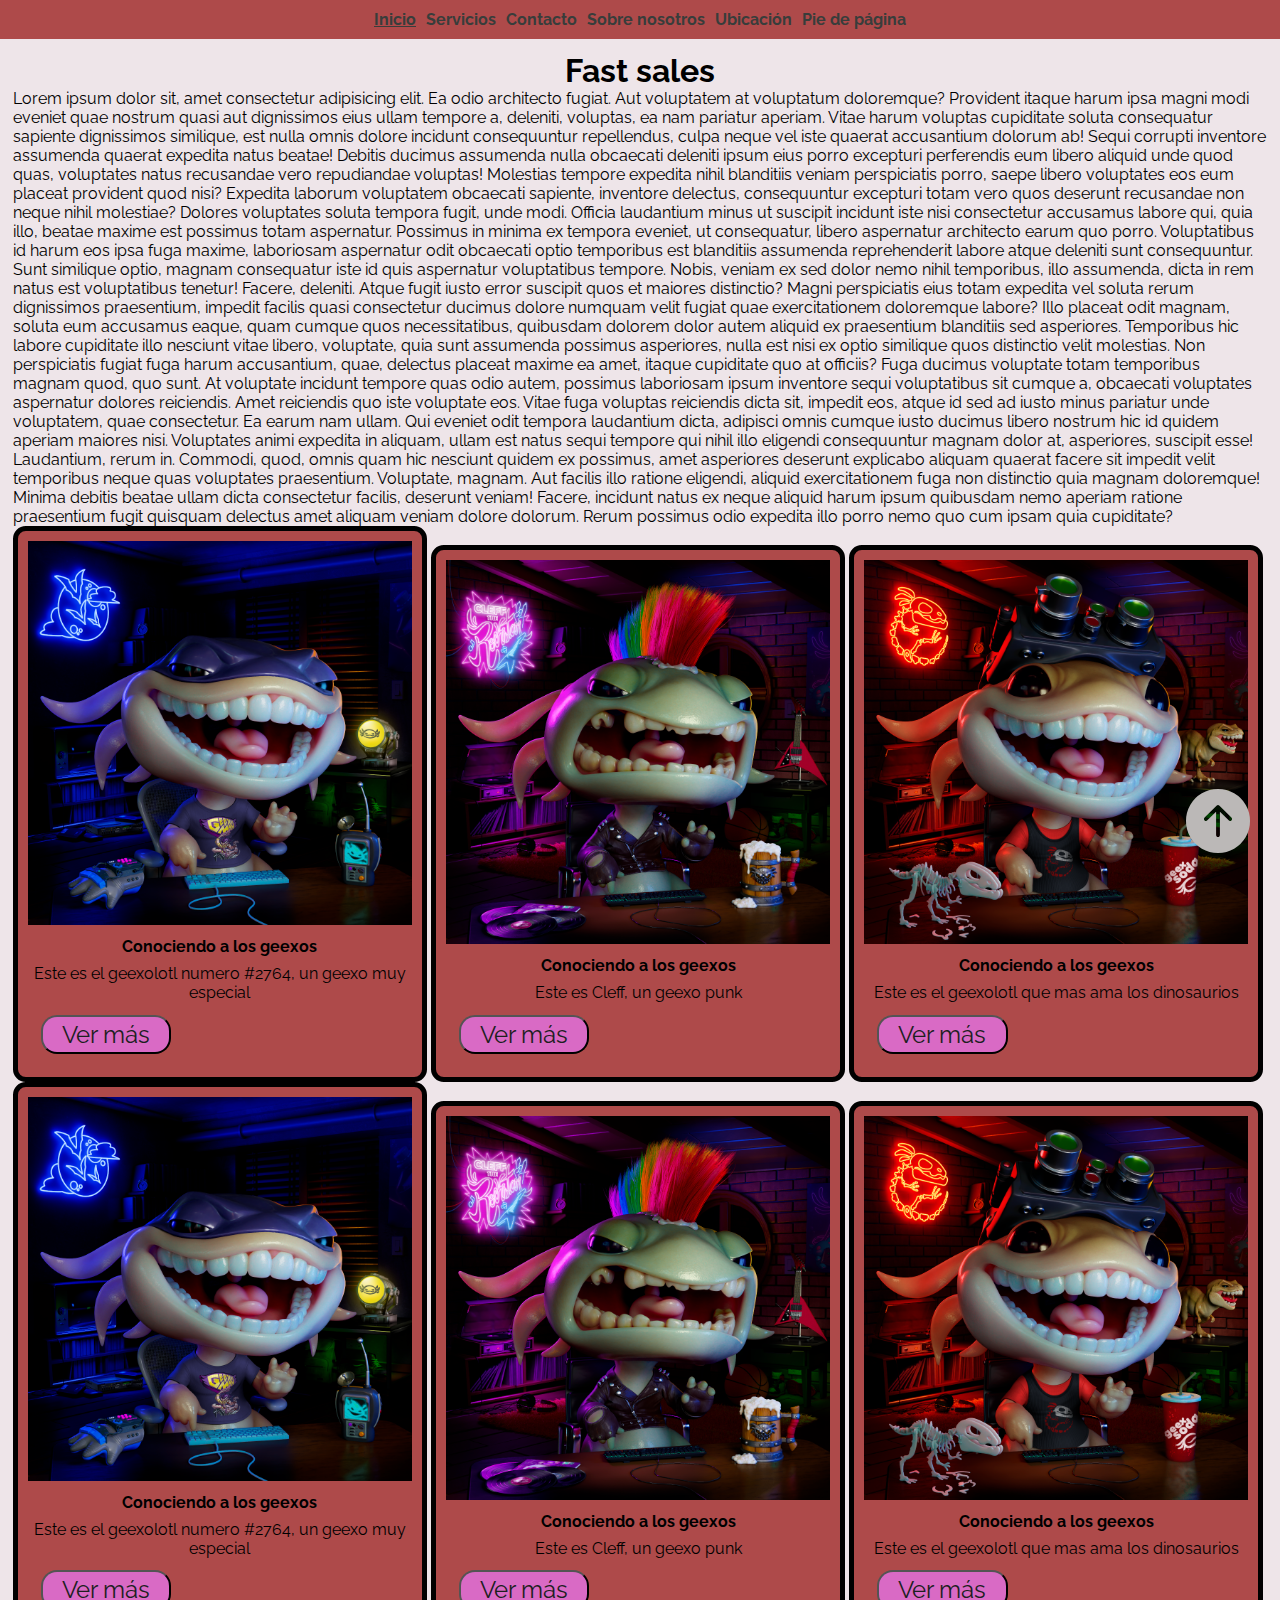
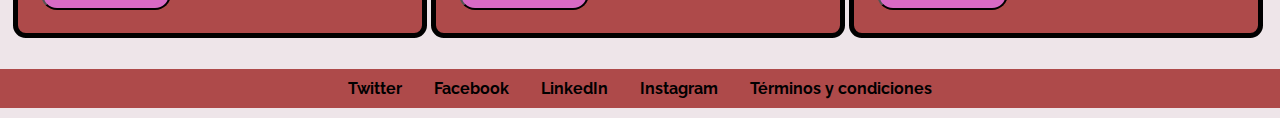
<file: index.html>
<!DOCTYPE html>
<html lang="en">
<head>
    <meta charset="UTF-8">
    <meta name="viewport" content="width=device-width, initial-scale=1.0">
    <title>PreEntrega2Mezzamico</title>
    <link rel="stylesheet" href="/styles/style.css">
    <link rel="shortcut icon" href="./img/58c1b6deba637cdbd478eebd37e90db3.png" type="image/x-icon">
    <link rel="stylesheet" href="https://cdn.jsdelivr.net/npm/bootstrap-icons@1.10.5/font/bootstrap-icons.css">
</head>

<body>
    <header class="cabecera">
        <nav class="menu">
        
            <ul class="menu__ul" >
                <li class="menu__item active"><a href="index.html">Inicio</a></li>
                <li class="menu__item"><a href="./pages/servicios.html">Servicios</a></li>
                <li class="menu__item"><a href="./pages/contacto.html">Contacto</a></li>
                <li class="menu__item"><a href="./pages/sobre-nosotros.html">Sobre nosotros</a></li>
                <li class="menu__item"><a href="./pages/ubicacion.html">Ubicación</a></li>
                <li class="menu__item"><a href="#pie-de-pagina">Pie de página</a></li>
            </ul>
        </nav>
    </header>

<main>
    <div>
        <h1>Fast sales</h1> 
    </div>
    <section>
        <div>
            <p>Lorem ipsum dolor sit, amet consectetur adipisicing elit. Ea odio architecto fugiat. Aut voluptatem at voluptatum doloremque? Provident itaque harum ipsa magni modi eveniet quae nostrum quasi aut dignissimos eius ullam tempore a, deleniti, voluptas, ea nam pariatur aperiam. Vitae harum voluptas cupiditate soluta consequatur sapiente dignissimos similique, est nulla omnis dolore incidunt consequuntur repellendus, culpa neque vel iste quaerat accusantium dolorum ab! Sequi corrupti inventore assumenda quaerat expedita natus beatae! Debitis ducimus assumenda nulla obcaecati deleniti ipsum eius porro excepturi perferendis eum libero aliquid unde quod quas, voluptates natus recusandae vero repudiandae voluptas! Molestias tempore expedita nihil blanditiis veniam perspiciatis porro, saepe libero voluptates eos eum placeat provident quod nisi? Expedita laborum voluptatem obcaecati sapiente, inventore delectus, consequuntur excepturi totam vero quos deserunt recusandae non neque nihil molestiae? Dolores voluptates soluta tempora fugit, unde modi. Officia laudantium minus ut suscipit incidunt iste nisi consectetur accusamus labore qui, quia illo, beatae maxime est possimus totam aspernatur. Possimus in minima ex tempora eveniet, ut consequatur, libero aspernatur architecto earum quo porro. Voluptatibus id harum eos ipsa fuga maxime, laboriosam aspernatur odit obcaecati optio temporibus est blanditiis assumenda reprehenderit labore atque deleniti sunt consequuntur. Sunt similique optio, magnam consequatur iste id quis aspernatur voluptatibus tempore. Nobis, veniam ex sed dolor nemo nihil temporibus, illo assumenda, dicta in rem natus est voluptatibus tenetur! Facere, deleniti. Atque fugit iusto error suscipit quos et maiores distinctio? Magni perspiciatis eius totam expedita vel soluta rerum dignissimos praesentium, impedit facilis quasi consectetur ducimus dolore numquam velit fugiat quae exercitationem doloremque labore? Illo placeat odit magnam, soluta eum accusamus eaque, quam cumque quos necessitatibus, quibusdam dolorem dolor autem aliquid ex praesentium blanditiis sed asperiores. Temporibus hic labore cupiditate illo nesciunt vitae libero, voluptate, quia sunt assumenda possimus asperiores, nulla est nisi ex optio similique quos distinctio velit molestias. Non perspiciatis fugiat fuga harum accusantium, quae, delectus placeat maxime ea amet, itaque cupiditate quo at officiis? Fuga ducimus voluptate totam temporibus magnam quod, quo sunt. At voluptate incidunt tempore quas odio autem, possimus laboriosam ipsum inventore sequi voluptatibus sit cumque a, obcaecati voluptates aspernatur dolores reiciendis. Amet reiciendis quo iste voluptate eos. Vitae fuga voluptas reiciendis dicta sit, impedit eos, atque id sed ad iusto minus pariatur unde voluptatem, quae consectetur. Ea earum nam ullam. Qui eveniet odit tempora laudantium dicta, adipisci omnis cumque iusto ducimus libero nostrum hic id quidem aperiam maiores nisi. Voluptates animi expedita in aliquam, ullam est natus sequi tempore qui nihil illo eligendi consequuntur magnam dolor at, asperiores, suscipit esse! Laudantium, rerum in. Commodi, quod, omnis quam hic nesciunt quidem ex possimus, amet asperiores deserunt explicabo aliquam quaerat facere sit impedit velit temporibus neque quas voluptates praesentium. Voluptate, magnam. Aut facilis illo ratione eligendi, aliquid exercitationem fuga non distinctio quia magnam doloremque! Minima debitis beatae ullam dicta consectetur facilis, deserunt veniam! Facere, incidunt natus ex neque aliquid harum ipsum quibusdam nemo aperiam ratione praesentium fugit quisquam delectus amet aliquam veniam dolore dolorum. Rerum possimus odio expedita illo porro nemo quo cum ipsam quia cupiditate?</p>
        </div>
    
        <div class="caja1">
            <img src="./img/2764 Nocturnal Geexo.png" alt="Nocturnal" width="50%" class="caja1_img">
            <h4 class="caja1_titulo">Conociendo a los geexos</h4>
            <p class="caja1_p">Este es el geexolotl numero #2764, un geexo muy especial</p>
            <button class="caja1_boton"><a href="./pages/sobre-nosotros.html">Ver más</a></button>
        </div>

        <div class="caja1">
            <img src="./img/cleff.png" alt="Nocturnal" width="50%" class="caja1_img">
            <h4 class="caja1_titulo">Conociendo a los geexos</h4>
            <p class="caja1_p">Este es Cleff, un geexo punk</p>
            <button class="caja1_boton"><a href="./pages/sobre-nosotros.html">Ver más</a></button>
        </div>

        <div class="caja1">
            <img src="./img/jurassic.png" alt="Nocturnal" width="50%" class="caja1_img">
            <h4 class="caja1_titulo">Conociendo a los geexos</h4>
            <p class="caja1_p">Este es el geexolotl que mas ama los dinosaurios</p>
            <button class="caja1_boton"><a href="./pages/sobre-nosotros.html">Ver más</a></button>
        </div>
        <div class="caja1">
            <img src="./img/2764 Nocturnal Geexo.png" alt="Nocturnal" width="50%" class="caja1_img">
            <h4 class="caja1_titulo">Conociendo a los geexos</h4>
            <p class="caja1_p">Este es el geexolotl numero #2764, un geexo muy especial</p>
            <button class="caja1_boton"><a href="./pages/sobre-nosotros.html">Ver más</a></button>
        </div>

        <div class="caja1">
            <img src="./img/cleff.png" alt="Nocturnal" width="50%" class="caja1_img">
            <h4 class="caja1_titulo">Conociendo a los geexos</h4>
            <p class="caja1_p">Este es Cleff, un geexo punk</p>
            <button class="caja1_boton"><a href="./pages/sobre-nosotros.html">Ver más</a></button>
        </div>

        <div class="caja1">
            <img src="./img/jurassic.png" alt="Nocturnal" width="50%" class="caja1_img">
            <h4 class="caja1_titulo">Conociendo a los geexos</h4>
            <p class="caja1_p">Este es el geexolotl que mas ama los dinosaurios</p>
            <button class="caja1_boton"><a href="./pages/sobre-nosotros.html">Ver más</a></button>
        </div>
    </section>

    <a href="#top"><i class="bi bi-arrow-up-circle-fill wppArriba"></i></a>
    <br>
    
    
</main>        
<footer class="footer" id="pie-de-pagina">
    <ul class="footerList" >
        <li><a href="https://twitter.com/home" target="_blank">Twitter</a></li>
        <li><a href="https://www.facebook.com/" target="_blank">Facebook</a></li>
        <li><a href="https://www.linkedin.com/" target="_blank">LinkedIn</a></li>
        <li><a href="https://www.instagram.com/" target="_blank">Instagram</a></li>
        <li><a href="./pages/sobre-nosotros.html">Términos y condiciones</a></li>
    </ul>
</footer>

</body>
</html>
</file>
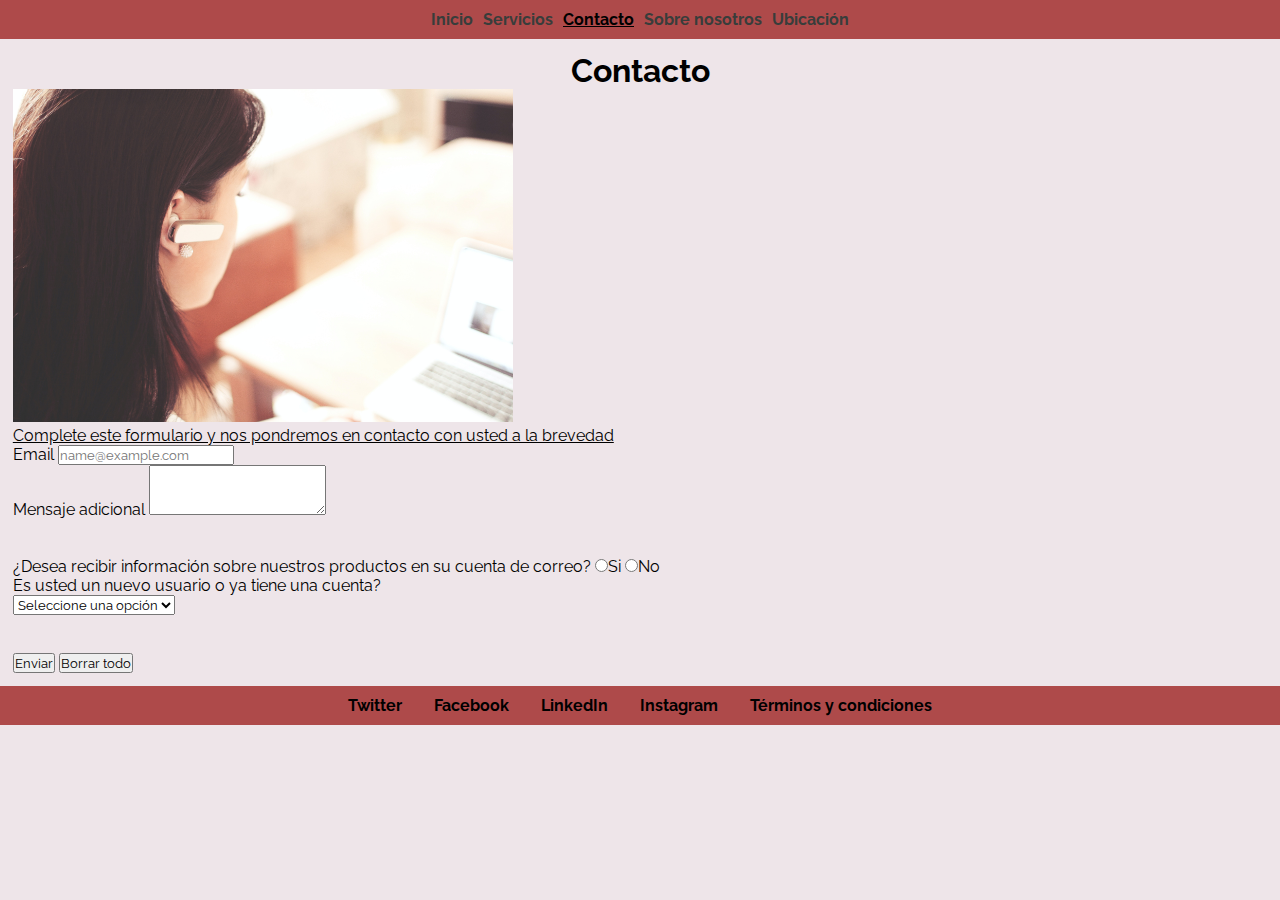
<file: pages/contacto.html>
<!DOCTYPE html>
<html lang="en">
<head>
    <meta charset="UTF-8">
    <meta name="viewport" content="width=device-width, initial-scale=1.0">
    <title>Contacto</title>
    <link rel="stylesheet" href="../styles/style.css">
    <link rel="shortcut icon" href="../img/58c1b6deba637cdbd478eebd37e90db3.png" type="image/x-icon">
</head>

<body>
    <header class="cabecera">
        
        <nav  class="menu">
            <ul class="menu__ul">
                <li class="menu__item"><a href="../index.html">Inicio</a></li>
                <li class="menu__item"><a href="servicios.html">Servicios</a></li>
                <li class="menu__item active">Contacto</li>
                <li class="menu__item"><a href="sobre-nosotros.html">Sobre nosotros</a></li>
                <li class="menu__item"><a href="ubicacion.html">Ubicación</a></li>
            </ul>
        </nav>
    </header>

    <main>
        <section>
            <article>
                <h1>
                    Contacto
                </h1>
                <img src="../img/pexels-picjumbocom-210647.jpg" alt="Contacto" width="500px">
        </article>
        </section>
        
        <section>
        
            <form>
                <div class="mb-3">
                    <p class="parrafo_form">Complete este formulario y nos pondremos en contacto con usted a la brevedad</p>
                    <label for="exampleFormControlInput1" class="form-label">Email</label>
                    <input type="email" class="form-control" id="exampleFormControlInput1" placeholder="name@example.com" required>
                </div>
                <div class="mb-3">
                    <label for="exampleFormControlTextarea1" class="form-label">Mensaje adicional</label>
                    <textarea class="form-control" id="exampleFormControlTextarea1" rows="3"></textarea>
                </div>
                <br>
                <section>
                    <br>¿Desea recibir información sobre nuestros productos en su cuenta de correo?
                    <label for="si">
                        <input type="radio" name="siono" id="si" required>Si
                    </label>
                    <label for="no">
                        <input type="radio" name="siono" id="no" required>No
                    </label>
                </section>
                <div>
                    <p>Es usted un nuevo usuario o ya tiene una cuenta?</p>
                    <select class="form-select form-select-sm" aria-label="Small select example" required>
                        <option disabled selected>Seleccione una opción</option>
                        <option value="1">Nuevo usuario</option>
                        <option value="2">Usuario existente</option>
                    </select>
                </div>
                <br>
                <br>
                <button type="submit">Enviar</button>
                <button type="reset">Borrar todo</button>
            </form>
        </section>
    </main>

    <footer class="footer">
        <ul class="footerList">
            <li><a href="https://twitter.com/home" target="_blank">Twitter</a></li>
            <li><a href="https://www.facebook.com/" target="_blank">Facebook</a></li>
            <li><a href="https://www.linkedin.com/" target="_blank">LinkedIn</a></li>
            <li><a href="https://www.instagram.com/" target="_blank">Instagram</a></li>
            <li><a href="sobre-nosotros.html">Términos y condiciones</a></li>
        </ul>
    </footer>
</body>
</html>
</file>
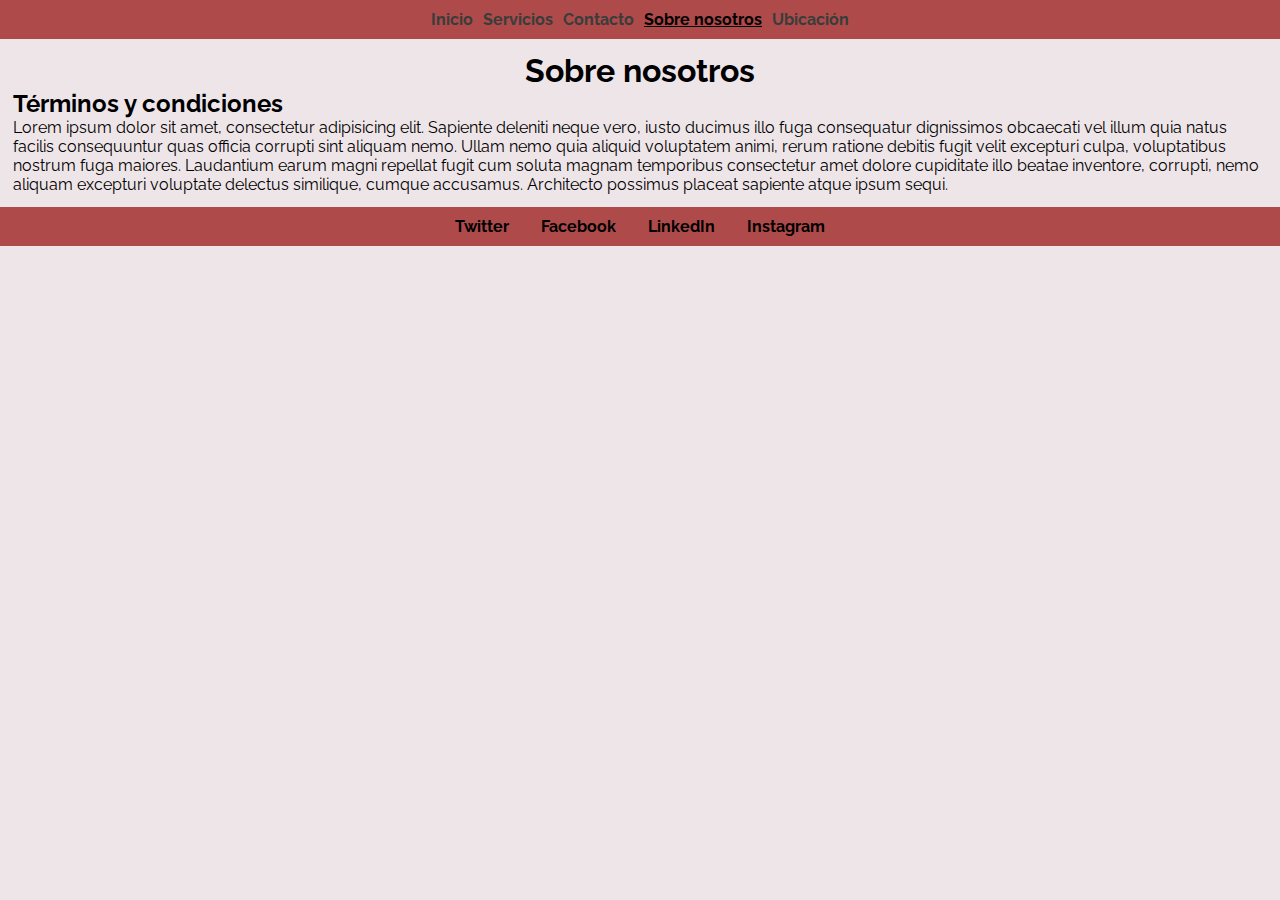
<file: pages/sobre-nosotros.html>
<!DOCTYPE html>
<html lang="en">
<head>
    <meta charset="UTF-8">
    <meta name="viewport" content="width=device-width, initial-scale=1.0">
    <title>Sobre nosotros</title>
    <link rel="stylesheet" href="../styles/style.css">
    <link rel="shortcut icon" href="../img/58c1b6deba637cdbd478eebd37e90db3.png" type="image/x-icon">
</head>

<body>
    <header class="cabecera">
        <nav class="menu">
            <ul class="menu__ul">
                <li class="menu__item"><a href="../index.html">Inicio</a></li>
                <li class="menu__item"><a href="servicios.html">Servicios</a></li>
                <li class="menu__item"><a href="contacto.html">Contacto</a></li>
                <li class="menu__item active">Sobre nosotros</li>
                <li class="menu__item"><a href="ubicacion.html">Ubicación</a></li>
            </ul>
        </nav>
    </header>

    <main>
        <section>
            <h1>
                Sobre nosotros
            </h1>
        </section>

        <section>
            <h2>Términos y condiciones</h2>
            <p>Lorem ipsum dolor sit amet, consectetur adipisicing elit. Sapiente deleniti neque vero, iusto ducimus illo fuga consequatur dignissimos obcaecati vel illum quia natus facilis consequuntur quas officia corrupti sint aliquam nemo. Ullam nemo quia aliquid voluptatem animi, rerum ratione debitis fugit velit excepturi culpa, voluptatibus nostrum fuga maiores. Laudantium earum magni repellat fugit cum soluta magnam temporibus consectetur amet dolore cupiditate illo beatae inventore, corrupti, nemo aliquam excepturi voluptate delectus similique, cumque accusamus. Architecto possimus placeat sapiente atque ipsum sequi.</p>
        </section>
    </main>

    <footer class="footer">
        <ul class="footerList">
            <li><a href="https://twitter.com/home" target="_blank">Twitter</a></li>
            <li><a href="https://www.facebook.com/" target="_blank">Facebook</a></li>
            <li><a href="https://www.linkedin.com/" target="_blank">LinkedIn</a></li>
            <li><a href="https://www.instagram.com/" target="_blank">Instagram</a></li>
        </ul>
    </footer>
</body>
</html>
</file>
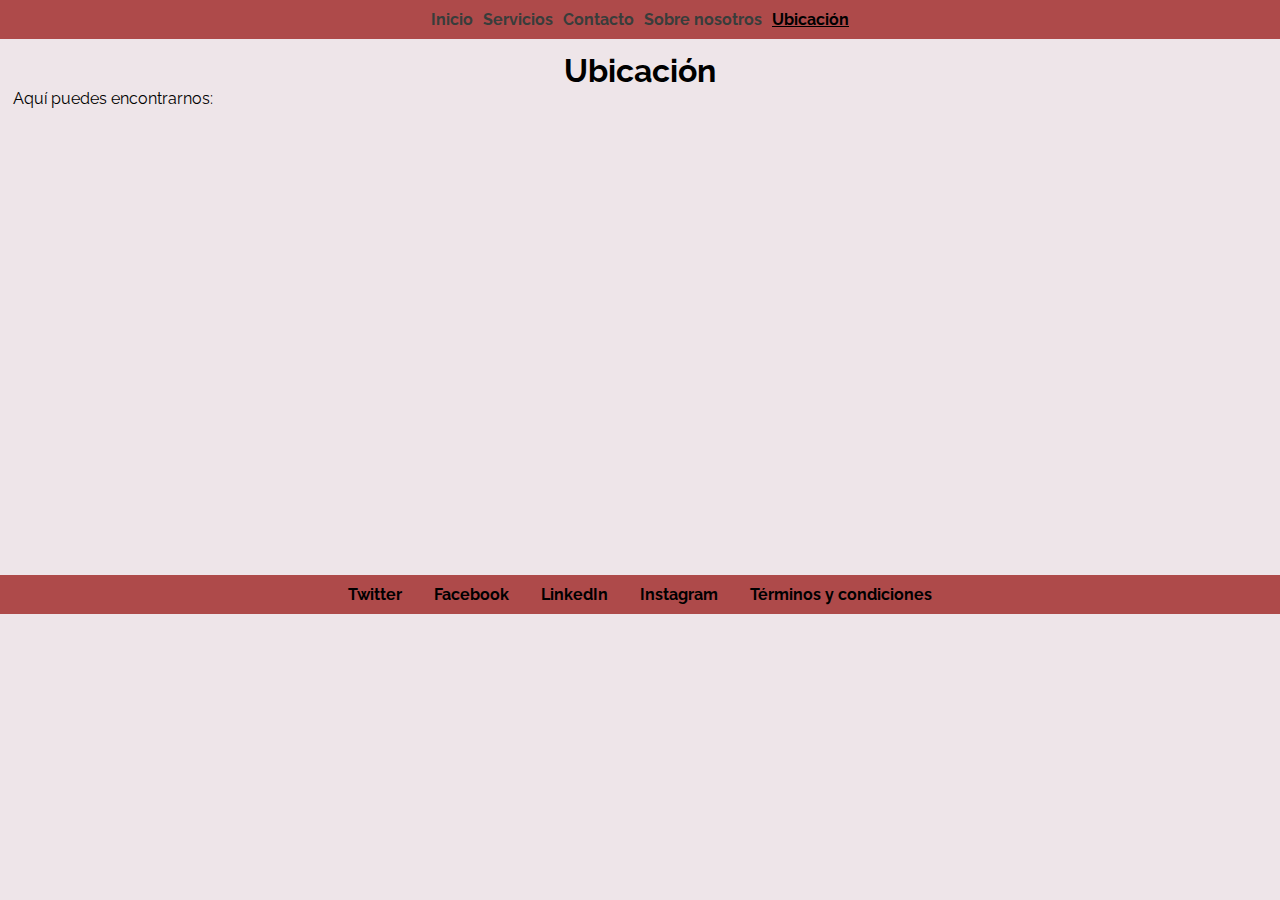
<file: pages/ubicacion.html>
<!DOCTYPE html>
<html lang="en">
<head>
    <meta charset="UTF-8">
    <meta name="viewport" content="width=device-width, initial-scale=1.0">
    <title>Ubicación</title>
    <link rel="stylesheet" href="../styles/style.css">
    <link rel="shortcut icon" href="../img/58c1b6deba637cdbd478eebd37e90db3.png" type="image/x-icon">
</head>

<body>
    <header class="cabecera">
        <nav class="menu">
            <ul class="menu__ul">
                <li class="menu__item"><a href="../index.html">Inicio</a></li>
                <li class="menu__item"><a href="servicios.html">Servicios</a></li>
                <li class="menu__item"><a href="contacto.html">Contacto</a></li>
                <li class="menu__item"><a href="sobre-nosotros.html">Sobre nosotros</a></li>
                <li class="menu__item active">Ubicación</li>
            </ul>
        </nav>
    </header>

    <main>
        <section>
            <h1>
                Ubicación
            </h1>    
            <p>Aquí puedes encontrarnos:</p>
        </section>
        <section>
            <iframe src="https://www.google.com/maps/embed?pb=!1m18!1m12!1m3!1d3548.8950107025357!2d-58.587890525523136!3d-34.63777658027647!2m3!1f0!2f0!3f0!3m2!1i1024!2i768!4f13.1!3m3!1m2!1s0x95bcc787fe7b423f%3A0xfe4f260dd37bf46c!2sPlaza%20General%20Urquiza!5e0!3m2!1ses!2sar!4v1690248411549!5m2!1ses!2sar" width="600" height="450" style="border:0;" allowfullscreen="" loading="lazy" referrerpolicy="no-referrer-when-downgrade"></iframe>
        </section>
    </main>

    <footer class="footer">
        <ul class="footerList">
            <li><a href="https://twitter.com/home" target="_blank">Twitter</a></li>
            <li><a href="https://www.facebook.com/" target="_blank">Facebook</a></li>
            <li><a href="https://www.linkedin.com/" target="_blank">LinkedIn</a></li>
            <li><a href="https://www.instagram.com/" target="_blank">Instagram</a></li>
            <li><a href="./sobre-nosotros.html">Términos y condiciones</a></li>
        </ul>
    </footer>
</body>
</html>
</file>
<file: styles/style.css>
@import url('https://fonts.googleapis.com/css2?family=Raleway:wght@200;300;400;500;600;700;800;900&family=Tektur:wght@400;500;700&display=swap');

* {
    margin: 0;
    padding: 0;
    box-sizing: border-box;
    font-family: 'Raleway', sans-serif;
}

.contenedor{
    display: grid;
    width: 100%;
    height: 100vh;
    grid-template-columns: 1fr 1fr 1fr 1fr;
    grid-template-rows: 1fr 1fr 1fr 1fr;
    grid-template-areas: 
    "grid1 grid1 grid2 grid2"
    "grid1 grid1 grid2 grid2"
    "grid3 grid3 grid4 grid4" 
    "grid3 grid3 grid4 grid4"
    ;
}


.grid1{
    background-color: #ae4a4a8f;
    font-size: 4rem;
    font-weight: 800;

    grid-area: grid1
}

.grid2{
    background-color: #ae4a4a8f;
    font-size: 4rem;
    font-weight: 800;

    grid-area: grid2
}

.grid3{
    background-color: #ae4a4a8f;
    font-size: 4rem;
    font-weight: 800;

    grid-area: grid3
}

.grid4{
    background-color: #ae4a4a8f;
    font-size: 4rem;
    font-weight: 800;

    grid-area: grid4
}

.contenedor > div {
    display: grid;
    place-items: center;
}

.grid{
    border:1px solid rgb(0, 0, 0) ;
}

.cabecera{
display: flex;
flex-wrap: wrap;
flex-direction: row; 
justify-content: center;
background-color: #ae4a4a;
color: #000000;
font-weight: 700;
}


h1{
text-align: center;
}

body{
    background-color: #EEE5E9;
}

main{
    padding: 0.8rem;
}

.miprimersitio{
color: #1D201F;
}

.menu{
    display: flex;
    flex-wrap: wrap;
    flex-direction: row; 
    justify-content: center;
}

.menu__ul{
    display: flex;
    list-style-type: none;
    flex-wrap: wrap;
    flex-direction: row; 
    padding: 0.625rem;
    gap: 10px;
    grid-gap: 10px;
}

.menu__item a{
    color: #383D3B;
    text-decoration: none;
}

.menu__item.active a, 
.menu__item a:hover, 
.menu__item.active{
    text-decoration:underline;
}


.footer li a 
{
    color:#000000;
    text-decoration: none;
}
.footerList{
    display: flex;
    flex-wrap: wrap;
    flex-direction: row; 
    justify-content: center;
    background-color: #ae4a4a;
    color: #000000;
    font-weight: 700;
    padding: .625rem;
    margin-bottom: 0.625rem;
}
.footer li
{
    list-style-type: none;
    margin-inline: 1rem;
    text-align: center;
}

.parrafo_form{
text-decoration: underline;
}

.wppArriba{
    position: fixed;
    bottom: 40px;
    right: 30px;
    font-size: 4rem;
    color: #bbb8b7;
}

/*Cajitas*/
.caja1{
    width: 33%;
    min-height: 1rem;
    background-color: #ae4a4a;
    margin-inline: 0.01rem;
    padding: 0.625rem;
    display: inline-block;
    border-style: groove;
    border-radius: 0.8rem;
    border-top: solid 5px black;
    border-left:solid 5px black;
    border-right:solid 5px black;
    border-bottom:solid 5px black;
}
.caja1 p{
    text-align: center;
}

.caja1_img{
    width: 100%;

}

.caja1_titulo{
text-align: center;
padding: 0.5rem;
}

.caja1_p{
text-align:justify;
}

.caja1_boton,
.caja1_boton a{
    padding: 0.2rem;
    margin: 0.8rem;
    border-radius: 1rem;
    background-color:#d96ac5;
    color: #1D201F;
    text-decoration: none;
    font-size: 1.5rem;
}
</file>
